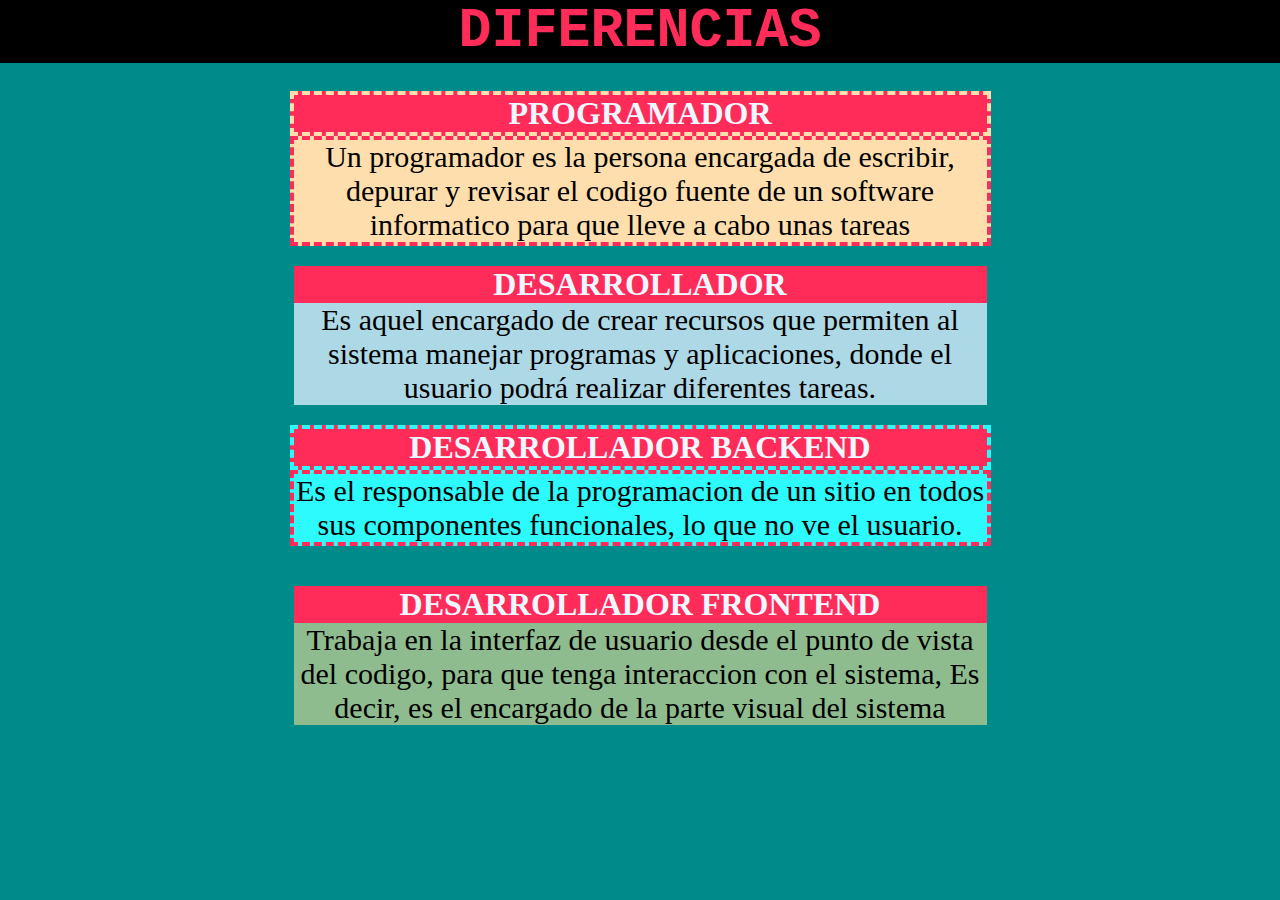
<file: index.html>
<!DOCTYPE html>
<html lang="en">
<head>
    <meta charset="UTF-8">
    <meta http-equiv="X-UA-Compatible" content="IE=edge">
    <meta name="viewport" content="width=device-width, initial-scale=1.0">
    <link rel="stylesheet" href="estilo.css">
    <title>ACTIVIDAD</title>
</head>
<body>

   
    
<div id="titulo">
   <center> <h1>DIFERENCIAS</h1></center>
</div>
<br>
<div id="contenedor">

<div id="item1">

    <a href="item1.html"><H1>PROGRAMADOR</H1><br>
<p>Un programador es la persona encargada de escribir,
    depurar y revisar el codigo fuente de un software
    informatico para que lleve a cabo unas tareas
</p></a>

</div>

<div id="item2">

    <a href="item2.html"><H1>DESARROLLADOR</H1>
    <p>Es aquel encargado de crear recursos que permiten
        al sistema manejar programas y aplicaciones, donde 
        el usuario podrá realizar diferentes tareas.
    </p></a>
    

</div>

<div id="item3">

    <a href="item3.html"><H1>DESARROLLADOR BACKEND</H1>
    <p>Es el responsable de la programacion de un sitio 
        en todos sus componentes funcionales, lo que no ve el 
        usuario.
    </p>
    

</div>

<div id="item4">

    <a href="item4.html"><H1>DESARROLLADOR FRONTEND</H1>
    <p>Trabaja en la interfaz de usuario desde el punto
        de vista del codigo, para que tenga interaccion
        con el sistema, Es decir, es el encargado de la parte
        visual del sistema
    </p></a>
    

</div>

</div>


</body>
</html>
</file>
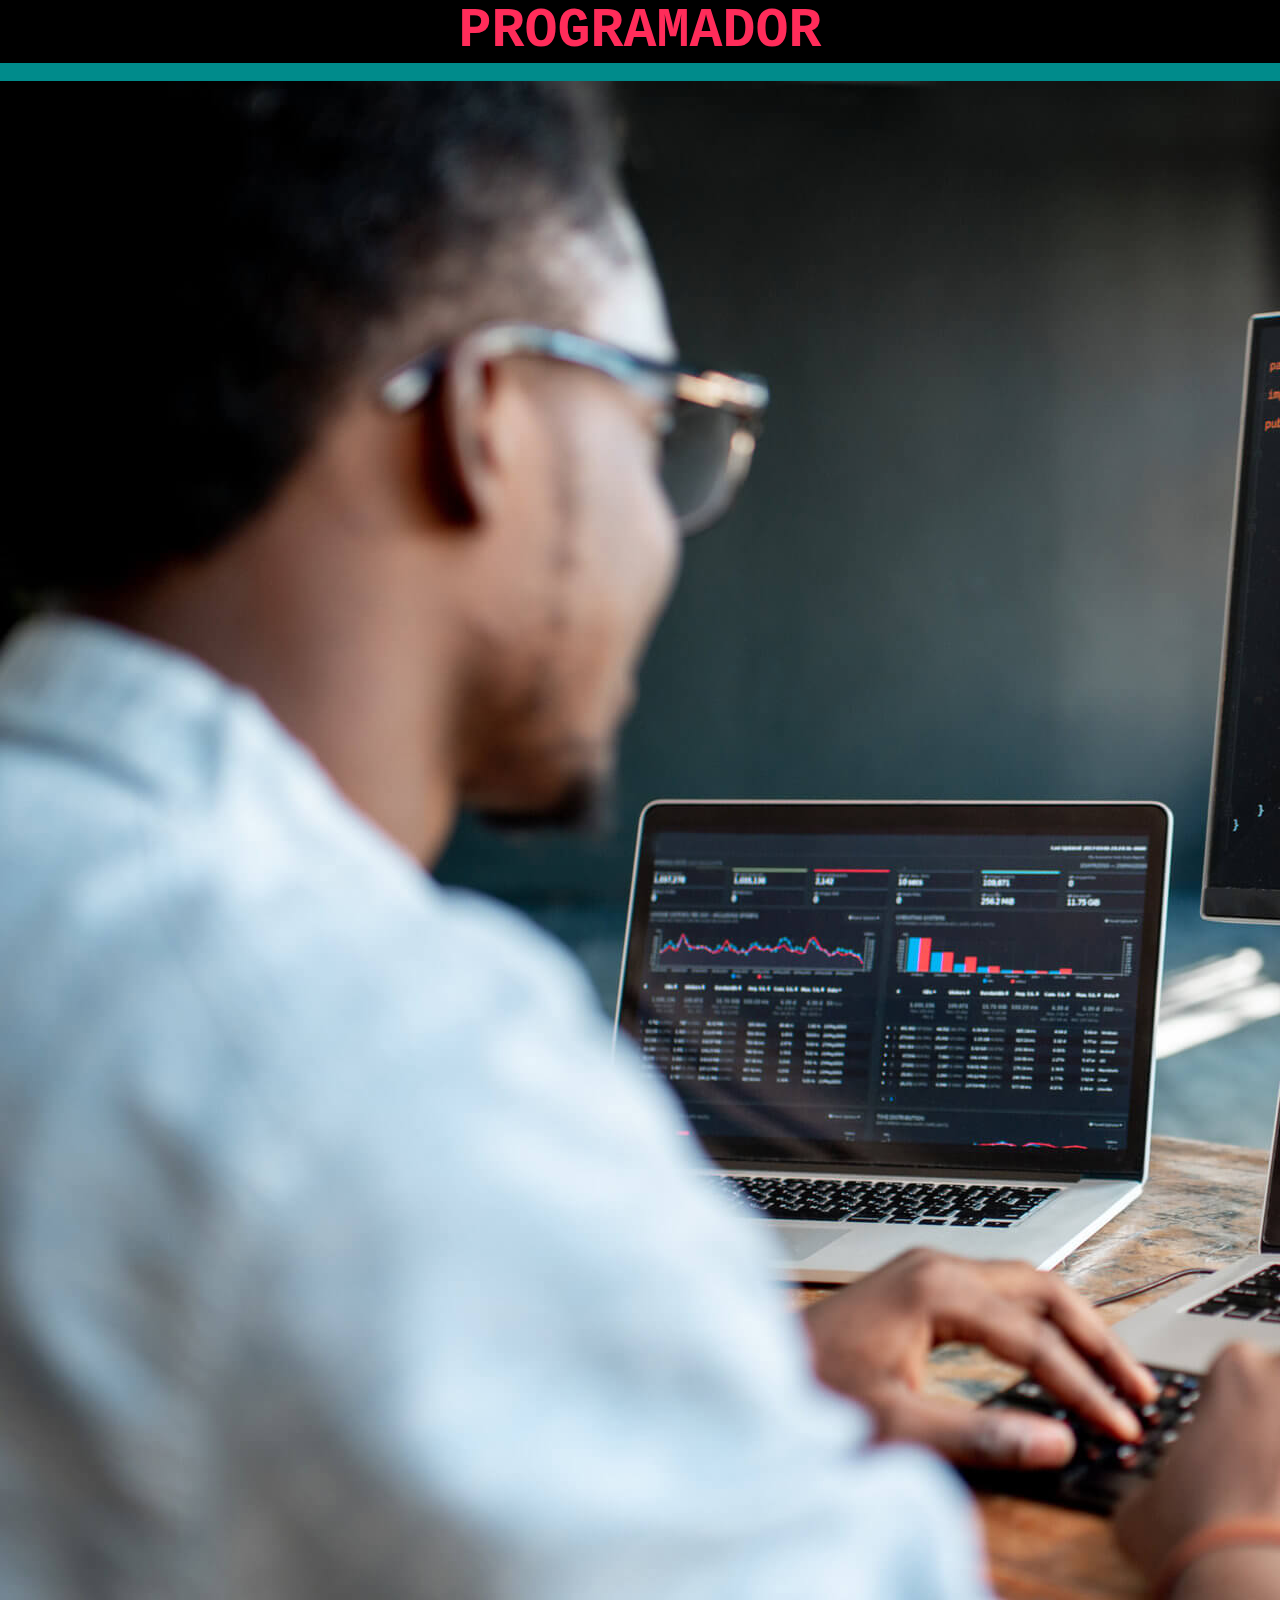
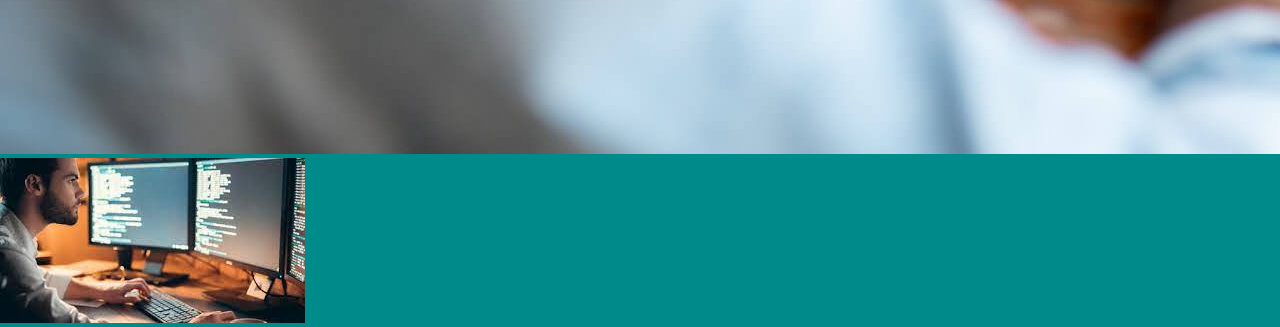
<file: item1.html>
<!DOCTYPE html>
<html lang="en">
<head>
    <meta charset="UTF-8">
    <meta http-equiv="X-UA-Compatible" content="IE=edge">
    <meta name="viewport" content="width=device-width, initial-scale=1.0">
    <link rel="stylesheet" href="estilo.css">
    <title>Programador</title>
</head>
<body>
    
    <div id="titulo">
        <center> <h1>PROGRAMADOR</h1></center>
     </div>
     <br>


     <div id="imgs">

        <div id="img1">
<img src="img/pro.jpg" alt="">


</div>

<div id="img2">
    <img src="img/prog.jfif" alt="">

    </div>

</div>

</body>
</html>
</file>
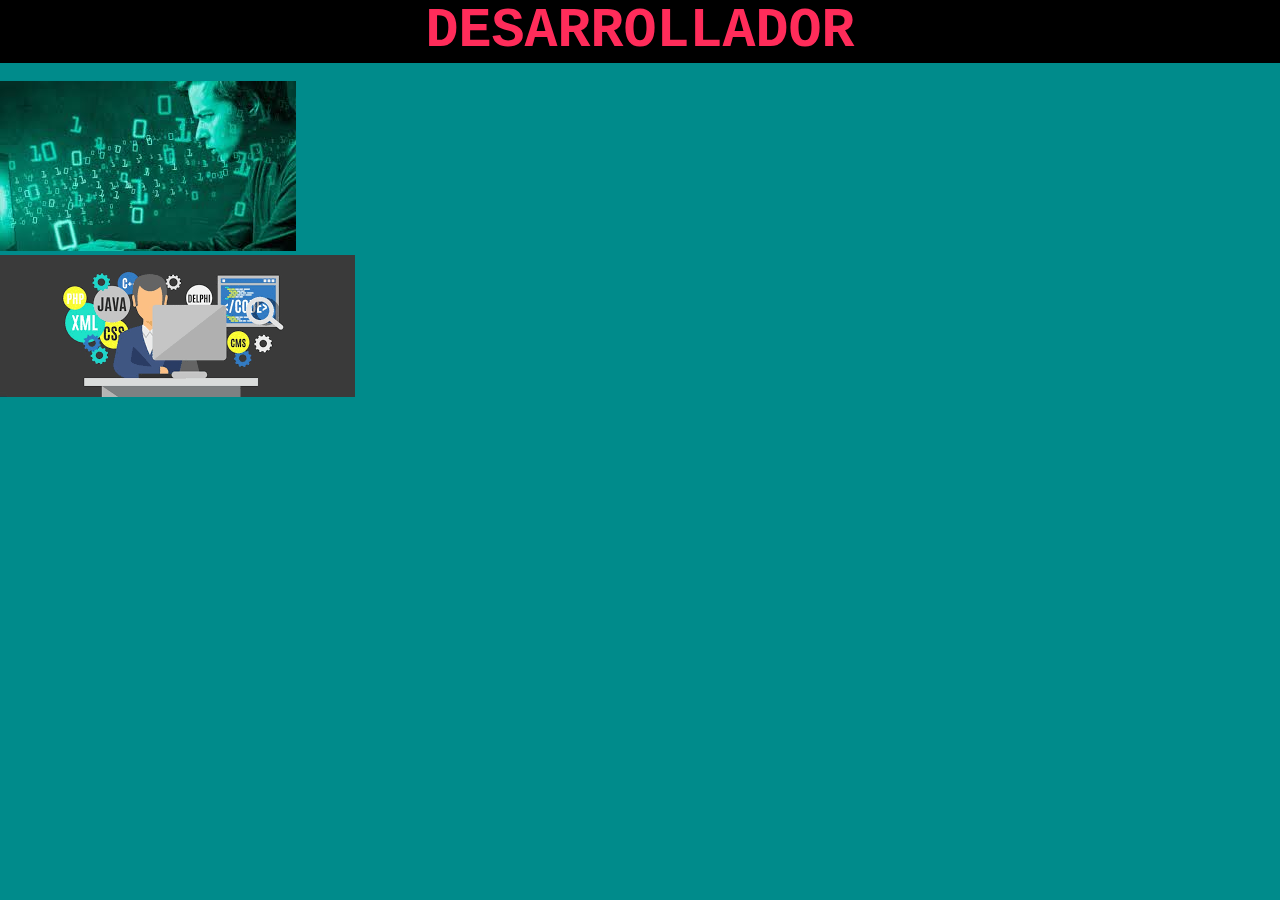
<file: item2.html>
<!DOCTYPE html>
<html lang="en">
<head>
    <meta charset="UTF-8">
    <meta http-equiv="X-UA-Compatible" content="IE=edge">
    <meta name="viewport" content="width=device-width, initial-scale=1.0">
    <link rel="stylesheet" href="estilo.css">
    <title>Programador</title>
</head>
<body>
    
    <div id="titulo">
        <center> <h1>DESARROLLADOR</h1></center>
     </div>
     <br>


     <div id="imgs">

        <div id="img1">
<img src="img/des.jfif" alt="">


</div>

<div id="img2">
    <img src="img/desa.jpg" alt="">

    </div>

</div>

</body>
</html>
</file>
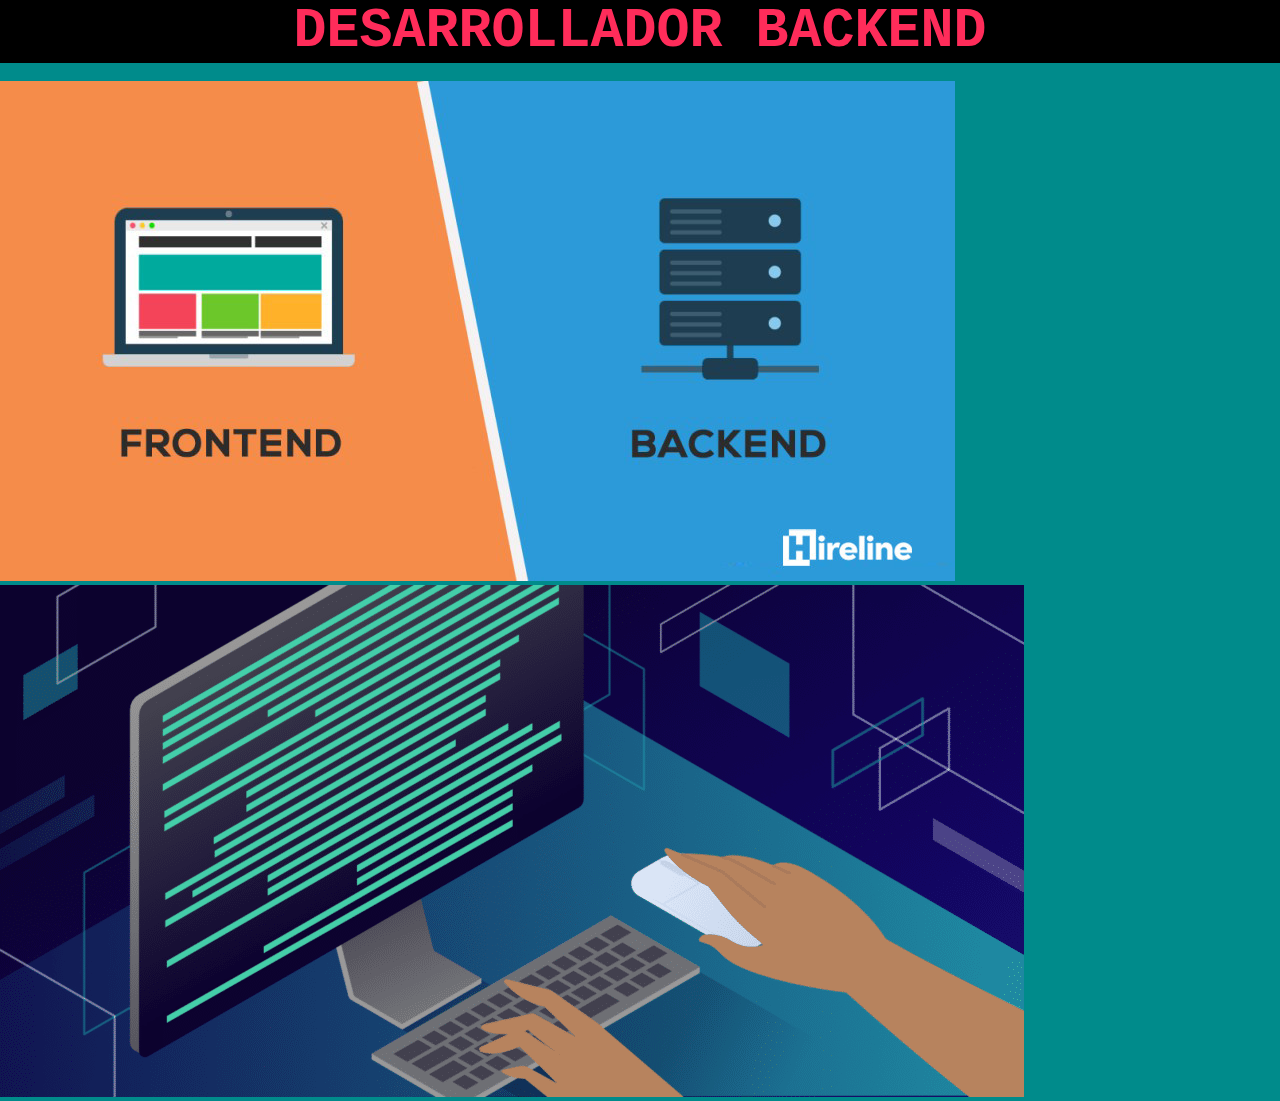
<file: item3.html>
<!DOCTYPE html>
<html lang="en">
<head>
    <meta charset="UTF-8">
    <meta http-equiv="X-UA-Compatible" content="IE=edge">
    <meta name="viewport" content="width=device-width, initial-scale=1.0">
    <link rel="stylesheet" href="estilo.css">
    <title>Programador</title>
</head>
<body>
    
    <div id="titulo">
        <center> <h1>DESARROLLADOR BACKEND</h1></center>
     </div>
     <br>


     <div id="imgs">

        <div id="img1">
<img src="img/back.jpg" alt="">


</div>

<div id="img2">
    <img src="img/backe.png" alt="">

    </div>

</div>

</body>
</html>
</file>
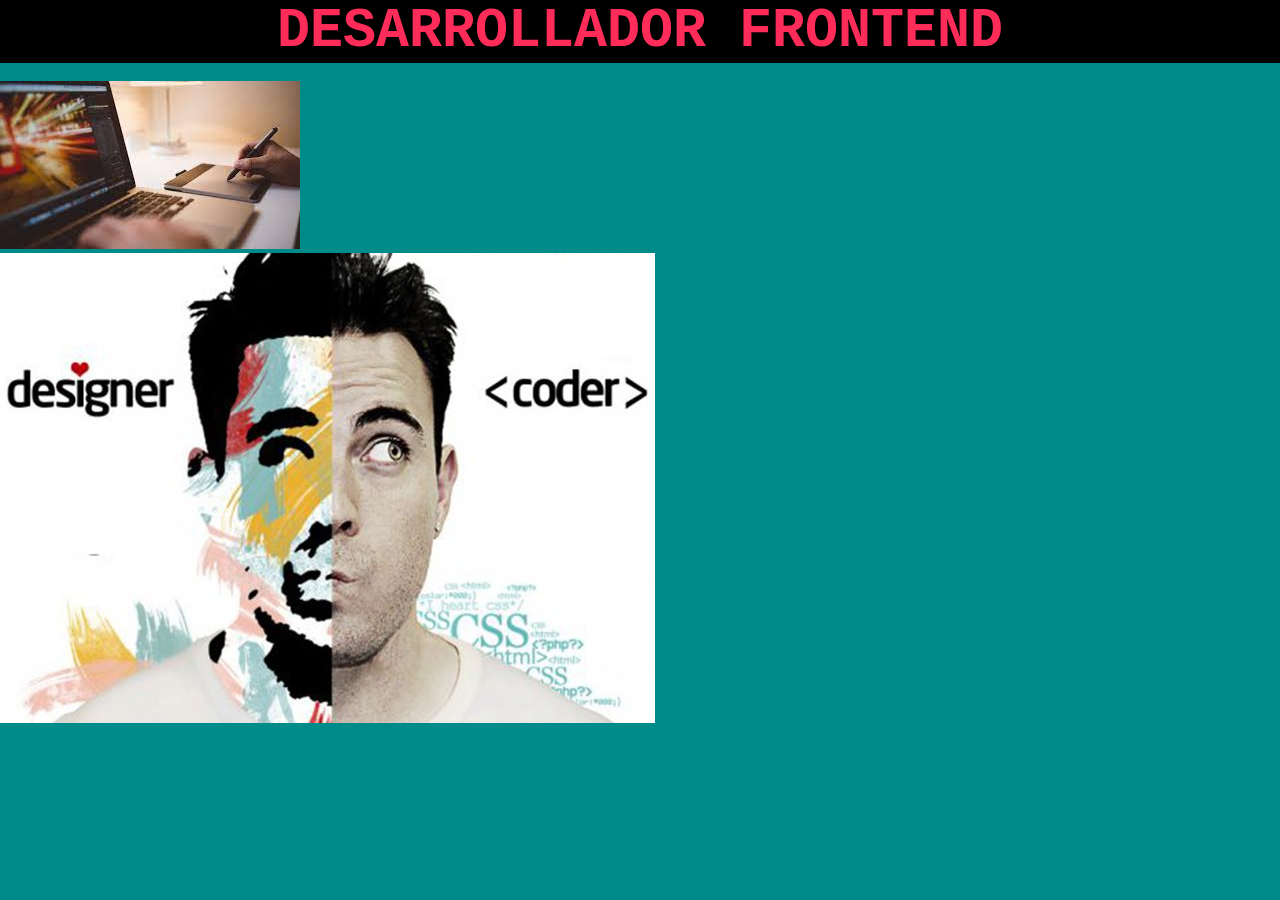
<file: item4.html>
<!DOCTYPE html>
<html lang="en">
<head>
    <meta charset="UTF-8">
    <meta http-equiv="X-UA-Compatible" content="IE=edge">
    <meta name="viewport" content="width=device-width, initial-scale=1.0">
    <link rel="stylesheet" href="estilo.css">
    <title>Programador</title>
</head>
<body>
    
    <div id="titulo">
        <center> <h1>DESARROLLADOR FRONTEND</h1></center>
     </div>
     <br>


     <div id="imgs">

        <div id="img1">
<img src="img/front.jfif" alt="">


</div>

<div id="img2">
    <img src="img/c.jpg" alt="">

    </div>

</div>

</body>
</html>
</file>
<file: estilo.css>
*{
    
    background-color:darkcyan;
    margin: 0;
    padding:0;
}



#titulo h1{
    color: rgb(255, 44, 90);
    font-size: 55px;
    font-family: 'Courier New', Courier, monospace;
   background-image: url("https://img.freepik.com/foto-gratis/textura-negra-fondo_1160-614.jpg?w=2000");
    background-color: black;
    
}



#item1 a{
    
    width: 100%;
	margin: auto;
	list-style: none;
	padding: 10px;
	box-sizing: border-box;
	display: flex;
	flex-wrap:wrap;
	justify-content:center;
    color: black;
    text-align: center;
    
}



#item1 h1{
    border: 4px solid navajowhite;
    border-style:dashed;
    text-align: center;
    background-color: rgb(255, 44, 90);
    float: right;
    width: 55%;
    color: aliceblue;
    cursor: pointer;
}

#item1 p{
    display:flexbox;
    font-size: 30px;
    background-color:navajowhite;
    float: right;
    border: 4px solid rgb(255, 44, 90);
    border-style: dashed;
width: 55%;
cursor: pointer;
}


#item2 a{
    
    width: 100%;
	margin: auto;
	list-style: none;
	padding: 10px;
	box-sizing: border-box;
	display: flex;
	flex-wrap:wrap;
	justify-content:center;
    color: black;
    text-align: center;
    text-decoration: none;
    
    
}
#item2 h1{
    background-color: rgb(255, 44, 90);
    float: center;
    width: 55%;
    color: aliceblue;
    text-align: center;
   
}

#item2 p{
    display: flexbox;
    font-size: 30px;
    background-color:lightblue;
    float: center;
width: 55%;
}





#item3 a{
    
    width: 100%;
	margin: auto;
	list-style: none;
	padding: 10px;
	box-sizing: border-box;
	display: flex;
	flex-wrap:wrap;
	justify-content:center;
    color: black;
    text-align: center;
    
}

#item3 h1{
    background-color: rgb(255, 44, 90);
    float: left;
    width: 55%;
    color: aliceblue;
    text-align: center;
    border: 4px solid rgb(44, 250, 253);
    border-style: dashed;
}

#item3 p{
    display: flexbox;
    font-size: 30px;
    background-color:rgb(44, 250, 253);
    float: left;
    border: 4px solid rgb(255, 44, 90);
    border-style: dashed;
width: 55%;
}





#item4 a{
    
    width: 100%;
	margin: auto;
	list-style: none;
	padding: 10px;
	box-sizing: border-box;
	display: flex;
	flex-wrap:wrap;
	justify-content:center;
    color: black;
    text-align: center;
    
}

#item4 h1{
    background-color: rgb(255, 44, 90);
    float: left;
    width: 55%;
    color: aliceblue;
    text-align: center;
}

#item4 p{
    display: flexbox;
    font-size: 30px;
    background-color:darkseagreen;
    float: left;
    

width: 55%;
}
</file>
